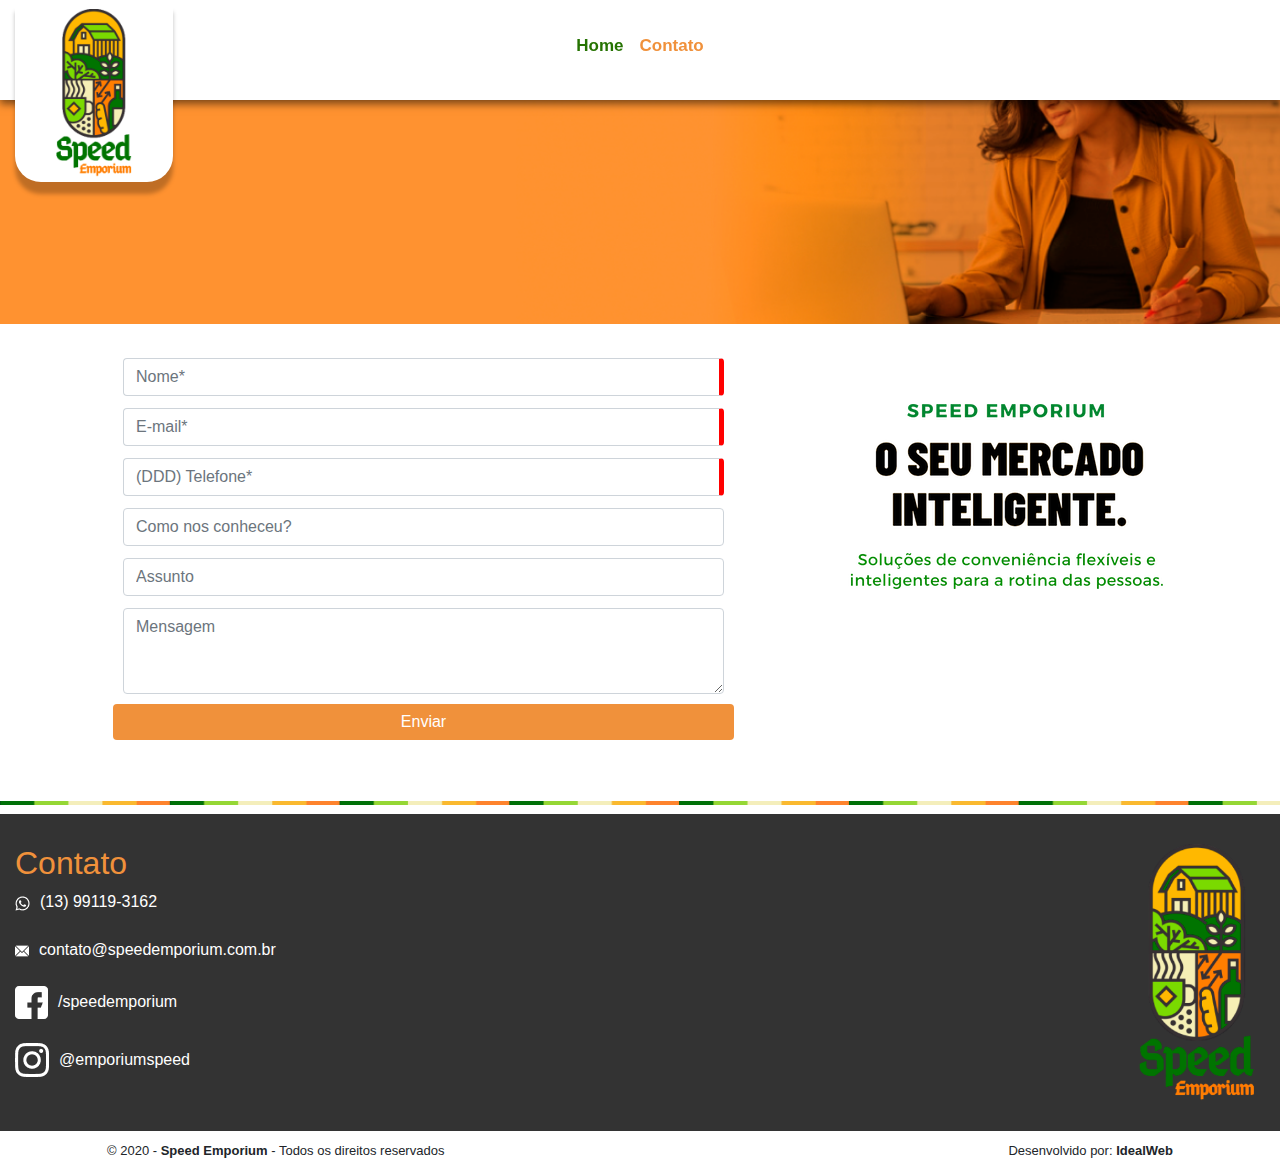
<file: beta/contact.html>
<!DOCTYPE html>
<html lang="pt-BR">
   <head>
      <meta charset="utf-8">
      <meta name="viewport" content="width=device-width, initial-scale=1">
      <title>Speed Emporium</title>
      <meta name="description" content="Idealizada e projetada para o seu condomínio, aproximando cada vez mais o futuro da sua realidade.">
      <meta name="keywords" content="speed, emporium, speed emporium, seguranca, marketplace, conveniencia, lojas, produtos, selfcheckout">
      <meta name="author" content="Ideal Web">
      <link rel="stylesheet" href="https://stackpath.bootstrapcdn.com/bootstrap/4.5.2/css/bootstrap.min.css" integrity="sha384-JcKb8q3iqJ61gNV9KGb8thSsNjpSL0n8PARn9HuZOnIxN0hoP+VmmDGMN5t9UJ0Z" crossorigin="anonymous">
      <link rel="stylesheet" href="css/style.css?v=2">
      <link href="https://unpkg.com/aos@2.3.1/dist/aos.css" rel="stylesheet">
      <link rel="shortcut icon" href="imgs/fiveconSpeed.png">
      <link rel="apple-touch-icon" href="imgs/fiveconSpeed.png">
   </head>
   <body>
       <!-- <h1>Speed Emporium</h1> -->

        <header>
            <nav id="speedemporium" class="navbar navbar-expand-lg navbar-light">
                <button class="navbar-toggler" type="button" data-toggle="collapse" data-target="#navbarNav" aria-controls="navbarNav" aria-expanded="false" aria-label="Toggle navigation">
                    <span class="navbar-toggler-icon"></span>
                </button>
                <div class="collapse navbar-collapse" id="navbarNav">
                    <ul class="navbar-nav">
                        <li class="nav-item">
                        <a class="nav-link" href="index.html">Home</a> 
                        </li>
                        <li class="nav-item active">
                            <a class="nav-link" href="#contato-banner">Contato <span class="sr-only">(current)</span></a>
                        </li>
                        <li class="nav-item divisor d-none d-md-bloc">
                            <a target="blank" href="https://www.facebook.com/speedemporium/"><img src="imgs/facebook.png" alt="Facebook"></a>
                        </li>
                        <li class="nav-item d-none d-md-bloc">
                            <a target="blank" href="https://www.instagram.com/emporiumspeed/"><img src="imgs/Instagram.jpg" alt="Instagram"></a>
                        </li>
                    </ul>
                    
                </div>
            </nav>
        </header>

        <img width="100%" src="imgs/divisoria.png" alt="Divisória">

        <div id="contato-banner">
            <div class="full-max">
                <div id="logotipo" data-aos="fade-down" data-aos-easing="linear" data-aos-duration="1500" class="d-none d-sm-none d-md-block"><img src="imgs/speedemporium_logo.png" alt="Speed Emporium Logotipo"></div>
            </div>
        </div>

        <div class="d-flex space-evenly ">
            <div class="mobileForm">
                <form method="POST" action="contact2.php">
                        <div> 
                            <div class="form-group inputHeight">
                                <label for="name"></label>
                                <input style="border-right: 5px solid red;" required type="text" class="form-control" placeholder="Nome*" name="name">
                            </div>
                            <div class="form-group inputHeight">
                                <label for="email"></label>
                                <input style="border-right: 5px solid red;" required type="email" class="form-control" id="email" placeholder="E-mail*" name="email">
                            </div>
                            <div class="form-group inputHeight">
                                <label for="celphone"></label>
                                <input style="border-right: 5px solid red;" required type="number" class="form-control" id="celphone" placeholder="(DDD) Telefone*" name="telephone">
                            </div>
                            <div class="form-group inputHeight">
                                <label for="plataform"></label>
                                <input type="text" class="form-control" id="plataform" placeholder="Como nos conheceu?" name="conheceu">
                            </div>
                            <div class="form-group inputHeight">
                                <label for="subject"></label>
                                <input type="text" class="form-control" id="subject" placeholder="Assunto" name="subject">
                            </div>
                            <div class="form-group">
                                <label for="message"></label>
                                <textarea class="form-control" name="message" id="message" rows="3" placeholder="Mensagem"></textarea>
                            </div>
                            <center style="margin: 10px 0;">
                                <div class="g-recaptcha" data-sitekey="6Lc2_MwZAAAAAOe-TcfAKsyFxwk-8AgS2gmG9_1I"></div>                                                   
                            </center> 
                            
                        <button type="submit" class="btn btn-primary">Enviar</button>
                    </div>
                </form>
            </div>
            <div data-aos="flip-left" data-aos-easing="ease-out-cubic" data-aos-duration="2000">
                <img class="pt80 mobilePt d-none d-sm-none d-md-block" width="100%" src="imgs/intro_contato.png" alt="Speed Emporium - Mercado inteligente">
            </div>
        </div>

        <img src="imgs/divisoria.png" width="100%" alt="Divisória">

        <footer>
            <div class="full-max">
                <div>
                    <h2>Contato</h2>
                    <a style="color: inherit; text-decoration: none;" href="https://wa.me/5513991193162" target="blank"><img src="imgs/whatsapp.png" alt="WhatsApp">(13) 99119-3162</a>
                    <br><br>
                    <a style="color: inherit; text-decoration: none;" href="mailto:contato@speedemporium.com.br" target="blank"><img src="imgs/mail.png" alt="E-mail">contato@speedemporium.com.br</a>
                    <br><br>
                    <a style="color: inherit; text-decoration: none;" href="https://www.facebook.com/speedemporium/" target="blank"><img class="iconWidth" src="imgs/fb.png" alt="Facebook">/speedemporium</a>
                    <br><br>
                    <a style="color: inherit; text-decoration: none;" href="https://www.instagram.com/emporiumspeed/" target="blank"><img class="iconWidth" src="imgs/insta.png" alt="Instagram">@emporiumspeed</a>
                </div>
                <div>
                    <img src="imgs/speedemporium_logo.png" id="imgFooter" alt="Logotipo">
                </div>
            </div>
        </footer>

        <div id="copyright" class="d-flex d-none">
            <div>
                <div>© 2020 - <strong>Speed Emporium</strong> - Todos os direitos reservados</div>
                <a style="color: inherit; text-decoration: none;" target="blank" href="https://www.aisolutions.com.br">Desenvolvido por: <strong>IdealWeb</strong></a>
            </div>
        </div>




        <script src="https://code.jquery.com/jquery-3.5.1.slim.min.js" integrity="sha384-DfXdz2htPH0lsSSs5nCTpuj/zy4C+OGpamoFVy38MVBnE+IbbVYUew+OrCXaRkfj" crossorigin="anonymous"></script>
        <script src="https://cdn.jsdelivr.net/npm/popper.js@1.16.1/dist/umd/popper.min.js" integrity="sha384-9/reFTGAW83EW2RDu2S0VKaIzap3H66lZH81PoYlFhbGU+6BZp6G7niu735Sk7lN" crossorigin="anonymous"></script>
        <script src="https://stackpath.bootstrapcdn.com/bootstrap/4.5.2/js/bootstrap.min.js" integrity="sha384-B4gt1jrGC7Jh4AgTPSdUtOBvfO8shuf57BaghqFfPlYxofvL8/KUEfYiJOMMV+rV" crossorigin="anonymous"></script>
        <script src="https://unpkg.com/aos@2.3.1/dist/aos.js"></script>
        <script src="https://www.google.com/recaptcha/api.js"></script>
        <script>
            AOS.init();

            $(window).scroll(function(){
                if($(window).scrollTop() > 100){
                    $('#logotipo').addClass('min-logo')
                } else {
                    $('#logotipo').removeClass('min-logo')
                }    
            });

            $(".nav-link").on("click", function(){
                $('.navbar-collapse').collapse('hide');
            });
        </script>
    </body>
</html>
</file>
<file: beta/css/style.css>
body {
    font-family: 'Raleway', sans-serif;
}
header {
    width: 100%;
    margin: 0 auto 0 auto;
    display: flex;
    z-index: 9;
    position: fixed;
    height: 100px;
    top: 0;
    background: #fff;
    box-shadow: 0px 4px 8px 0px rgba(0,0,0,0.52);
}
#speedemporium {
    margin: 0 auto;
    height: 92px;
}

.nav-link {
    font-style: normal;
    font-weight: bold;
    color: #267302 !important;
    font-size: 17px;
}

.navbar-light .navbar-nav .active>.nav-link, .navbar-light .navbar-nav .nav-link.active, .navbar-light .navbar-nav .nav-link.show, .navbar-light .navbar-nav .show>.nav-link {
    color: #F0913B !important;
}

.pt80 {
    padding-top: 80px;
}

.pt1 {
    padding: 5px;
}

.boxResizing {
    height: 97px !important;
}

.divisor {
    border-left: 1px solid #C4C4C4;
    margin-left: 100px;
    padding-left: 53px;
    margin-right: 10px;
}

.mt4 {
    margin-top: 20px;
}

#condominium {
    padding: 37px 0;
    background-image: url("../imgs/building.png");
    background-attachment: fixed;
    width: 100%;
    background-repeat: no-repeat;
    background-position: center;
    background-size: cover;
    padding-bottom: 30px;
}
#condominium > div {
    box-sizing: border-box;
    padding: 0 15px;
    max-width: 1280px;
    width: 100%;
    margin: 0 auto;
}

#bg-cart {
    background-image: url("../imgs/shopping-cart.png");
    width: 100%;
    background-repeat: no-repeat;
    background-position: right;
    margin-bottom: 90px;
}

#contato-banner {
    background-image: url("../imgs/contact-banner.png");
    height: 300px;
    width: 100%;
    background-repeat: no-repeat;
    background-position: center;
    background-size: cover;
    position: relative;
}

#home {
    background-color: black;
    height: 782px;
    position: relative;
}

.announcements {
    background-color: white;
    border-right-style: 10px;
    padding: 10px;
    border-radius: 20px;
    margin: auto 0 20px;
    width: fit-content;
}

#home-bg {
    height: 782px;
    width: 100%;
    background-repeat: no-repeat;
    background-position: center;
    background-size: cover;
    position: relative;
}
.full-max {
    max-width: 1280px;
    width: 100%;
    margin: 0 auto;
    position: relative;
}
.slickCarousel, .bx-wrapper {
    height: 100%;
    width: 100%;
    border: none!important;
    margin: 0!important;
    padding: 0!important;
}

.slickCarousel > .banner {
    height: 782px;
    background-position: fixed;
    background-attachment: fixed;
    background-size: cover;
}
.slickCarousel > .banner > .content {
   max-width: 1280px;
   width: 100%;
   margin: 0 auto;
   display:  flex!important;
   height: 100%;
   flex-direction: column;
   padding: 0 15px;
   box-sizing: border-box;
}

.slickCarousel > .banner > .content > a {
    margin-bottom: auto;
 }


/* .announcements {
    position: absolute;
    background-color: white;
    padding: 10px;
    top: 342px;
    left: 107px;
    border-radius: 10px;
} */

.btn-style {
    background-color: #F0913B;
    color: white;
    border: 0;
    border-radius: 30px;
    box-shadow: 0px 4px 4px rgba(0, 0, 0, 0.25);
    width: 262px;
}

.btn-style:hover {
    color: #267302;
    font-weight: bold;
}

#logotipo {
    top: 0px;
    left: 15px;
    position: fixed;
    z-index: 999;
    width: 158px;
    height: 182px;
    background-color: white;
    transition: all 0.5s ease-out;
    border-radius: 0px 0 26px 26px;
    box-shadow: 0px 12px 4px rgba(0, 0, 0, 0.25);
}
.min-logo {
    width: 100px!important;
    height: 120px!important;
    box-shadow: 0px 4px 4px rgba(0, 0, 0, 0.25)!important;
}

#logotipo img {
    margin-top: 9px;
    width: 48%;
    display: block;
    margin-left: auto;
    margin-right: auto;
}

#bg-cart {
    padding: 0 15px 50px;
    box-sizing:  border-box;
    max-width:  1280px;
    width: 100%;
    margin: 0 auto;
}

#works {
    padding-bottom: 85px;
}

#works h2 {
    font-size: 36px;
    margin-top: 40px;
    line-height: 42px;
    color: #F0913B;
}

.space-between {
    justify-content: space-between;
}

#condominium h2 {
    font-size: 36px;
    line-height: 42px;
    color: white;
}

#contact h2 {
    font-size: 36px;
    padding: 30px 0 0 0;
    text-align: center;
}

#contact form {
    max-width: 1280px;
    width: 100%;
    margin: 0 auto;
    padding:  0 15px;
    background-origin: border-box;
}

.topics {
    background: #FFFFFF;
    border: 2px solid #F0913B;
    box-sizing: border-box;
    box-shadow: 4px 4px 4px rgba(0, 0, 0, 0.25);
    border-radius: 10px;
    width: 295px;
    height: 167px;
    margin: 0 20px 80px;
}

.firstcard p {
    top: 100px;
}

.secondcard p, .thirdcard p, .forthcard p, .fifthcard p {
    top: 87px;
}

.thirdcard p {
    left: 8px;
}

.firstcard h3 {
    left: 104px;
}

.secondcard h3 {
    left: 94px;
}

.thirdcard h3 {
    left: 33px;
}


.forthcard h3 {
    left: 15px;
}

.fifthcard h3 {
    left: 55px;
}

.contentStyle {
    width: 500px;
}

.formStyle {
    /*margin-top: -30px; */
}

.btn-primary {
    width: 621px;
    background-color: #F0913B;
    border: 0;
    margin-bottom: 50px;
}

.btn-primary:hover {
    background-color: #267302;
}

.mtn4 {
    margin-top: -22px;
}

.space-evenly {
    justify-content: space-evenly;
}

.contentStyle p {
    font-style: normal;
    font-weight: normal;
    font-size: 15px;
    line-height: 20px;
    color: #FFFFFF;
    padding-top: 15px;
}

.topics p {
    font-style: normal;
    font-weight: normal;
    font-size: 14px;
    line-height: 15px;
    color: #565656;
    position: absolute;
    text-align: center;
    padding: 0 10px;
}


.topics span, #condominium span {
    color: #267302;
    font-weight: bold;
}

.topics h3 {
    top: 48px;
    font-style: normal;
    font-weight: bold;
    font-size: 17px;
    line-height: 21px;
    position: absolute;
}

.topics img {
    position: absolute;
    bottom: 125px;
    left: 110px;
}

.mt80 {
    margin-top: 80px;
}

#aboutUs {
    padding-bottom: 40px;
    background: linear-gradient(98.74deg, #EEEEEE 18.53%, #FFF5E4 87.55%);
    position: relative;
}

#aboutUsIntro {
    background-color: #F0913B;
    width: 600px;
    height: 508px;
    box-sizing: border-box;
    box-shadow: 4px 4px 4px rgba(0, 0, 0, 0.25);
    padding: 28px;
    color: white;
    border-radius: 20px;
    position: absolute;
    right: 15px;
    top: 200px;
}

#aboutUsFirstCard {
    padding: 60px 15px;
    max-width: 1280px;
    width: 100%;
    box-sizing: border-box;
    margin: 0 auto;
    position: relative;
}

.AboutUsOptions {
    height: 57px;
    border-radius: 9px;
    font-size: 14px;
    background: #FFFFFF;
    color: black;
    display: flex;
    
}

.imgAbout {
    background-color: #267302;
    text-align: center;
    border-radius: 10px 0;
    display: flex;
    justify-content: center;
    align-items: center;
}

.imgAbout img {
    padding: 0px 10px;
}

.mt3 {
    margin-top: 15px;
}

.formPadding {
    padding: 20px 107px;
}

.form-control {
    color: gray;
}

.inputHeight {
    height: 40px;
}

.formWidth {
    width: 300px;
}

.inputResize {
    width: 140px !important;
}

input[type=number]::-webkit-inner-spin-button { 
    -webkit-appearance: none;
    
}
input[type=number] { 
   -moz-appearance: textfield;
   appearance: textfield;

}

.form-group {
    margin: 10px;
}

footer {
    background-color: #333333;
    color: white;
    padding: 30px 15px;
}

footer > div {
    display: flex;
    justify-content: space-between;
    max-width: 1280px;
    width: 100%;
    margin: 0 auto;
}

footer img {
    padding-right: 10px;
}

footer h2 {
    color: #F0913B;
}

#imgFooter {
    width: 126px;
}

#copyright {
    background-color: #FFFFFF;
    font-size: 13px;
    padding: 10px 107px;
}

#copyright > div {
    max-width: 1280px;
    width: 100%;
    margin: 0 auto;
    display: flex;
    justify-content: space-between;
}


.justify-center {
    justify-content: center;
    padding-top: 90px;
}

@media  (max-width: 1080px) { 
    #condominium {
        padding-top: 200px;
    }
}

@media (max-width: 280px) {
    #aboutUsIntro {
        width: 260px !important; 
        height: 757px !important;
    }       

    .AboutUsOptions {
        font-size: 11px; 
    }

    .topics h4 {
        font-size: 16px; 
    }

    #imgFooter {
        width: 60px;
    }
    
}

@media (max-width: 991px) { 
    .topics {
        margin: 0 10px 80px;
    }
    #home-bg {
        height: 220px;
    }
    .slickCarousel > .banner {
        height: 220px;
    }
    #speedemporium {
        margin: 0;
    }
    .announcements {
        font-size: 16px;
    }

    #logotipo {
        display: none!important;
    }
    #navbarNav {
    background: #fff;
    z-index: 999;
    padding: 0 15px;
    border-radius: 10px;
    }
}

@media (max-width: 768px) { 

    .navbar-collapse {
        background-color: white;
        border-radius: 20px 0px;
        padding: 16px;
    }

    #speedemporium {
        margin-left: 0;
        height: 47px;
    }

    #home-bg {
        z-index: -1;
        height: 221px;
    }

    #logotipo {
        left: 612px;
        width: 101px;
        height: 135px;
    }

    .announcements {
        font-size: 13px;
    }

    .btn-style {
        width: 150px;
        font-size: 14px;
    }

    #works {
        text-align: center;
    }

    #works h3, #condominium h2, #contact h2 {
        font-size: 25px;
        margin-top: 17px;
        margin-bottom: 19px;
    }

    #contact h2 {
        margin: 0;
        padding: 10px 0 0 0;
    }

    .topics {
        margin-bottom: 74px;
    }

    .mobilePt {
        padding-top: 121px !important;
    }

    .pt80 {
        padding-top: 0;
    }

    #bg-cart {
        margin-bottom: 0;
        padding: 0;
    }

    .flex-wrap {
        flex-wrap: wrap;
        justify-content: center;
    }


    .justify-center {
        padding-top: 0;
    }

    .formPadding {
        padding: 0;
    }

    #aboutUsFirstCard {
        padding: 20px 15px;
        text-align: center;
    }


    #aboutUsIntro {
        width: 100%;
        right: 0;
        margin: 0 auto;
        height: 720px;
        text-align: center;
        position: initial;
    }

    .AboutUsOptions {
        height: 75px;
    }

    .mobileSize2 {
        height: 97px;
    }

    .boxResizing {
        height: 198px !important;
    }


    #condominium {
        padding: 10px;
        text-align: center;
    }

    .contentStyle {
        width: 100%;
    }

    .btn-primary {
        width: 135px;
    }

    .flexMobile {
        flex-direction: column
    }

    .mtMobile {
        margin-top: -25px;
    }

    #alignMobile {
        text-align: -webkit-center;
    }

    .form-control {
        width: 100% !important; 
    }

    .btn-primary {
        margin: 10px 0;
    } 

    footer {
        padding: 20px 15px;
        font-size: 13px;
    }

    #imgFooter {
        width: 70px;
    }

    #copyright {
        padding: 10px 2px;
        font-size: 13px; 
    }
    #copyright > div {
        flex-direction: column;
        text-align: center;
    }

    #contato-banner {
        height: 82px;
        z-index: -1;
        margin-top: 40px;
    }

    .iconWidth {
        width: 30px;
    }

    .mobileForm {
        width: 100%;
        text-align: center;
    }

    .formPadding {
        width: 100%;
    }

    #bg-cart, #home-bg {
        overflow: hidden;
    }

    #aboutUs {
        overflow: hidden;
    }

    #works h2 {
        margin-bottom: 40px; 
    }

    .announcements {
        padding: 10px;
    }

    header {
        height: 65px;
    }

}


@media only screen and (device-width: 768px) {
    .boxResizing {
        height: 100px !important;
    }

    .pt1 {
        margin: 0 auto !important;
        padding-top: 16px !important;
    }

    #contato-banner {
        height: 130px;
    }
 }

 @media only screen and (device-width: 540px) {
    .boxResizing {
        height: 130px !important;
    }

    .pt1 {
        margin: 0 auto !important;
        padding-top: 16px !important;
    }
 }

 @media only screen and (device-width: 320px) {
    .AboutUsOptions {
        height: 96px;
    }

    #aboutUsFirstCard { 
        padding: 0;
    }
 }
</file>
